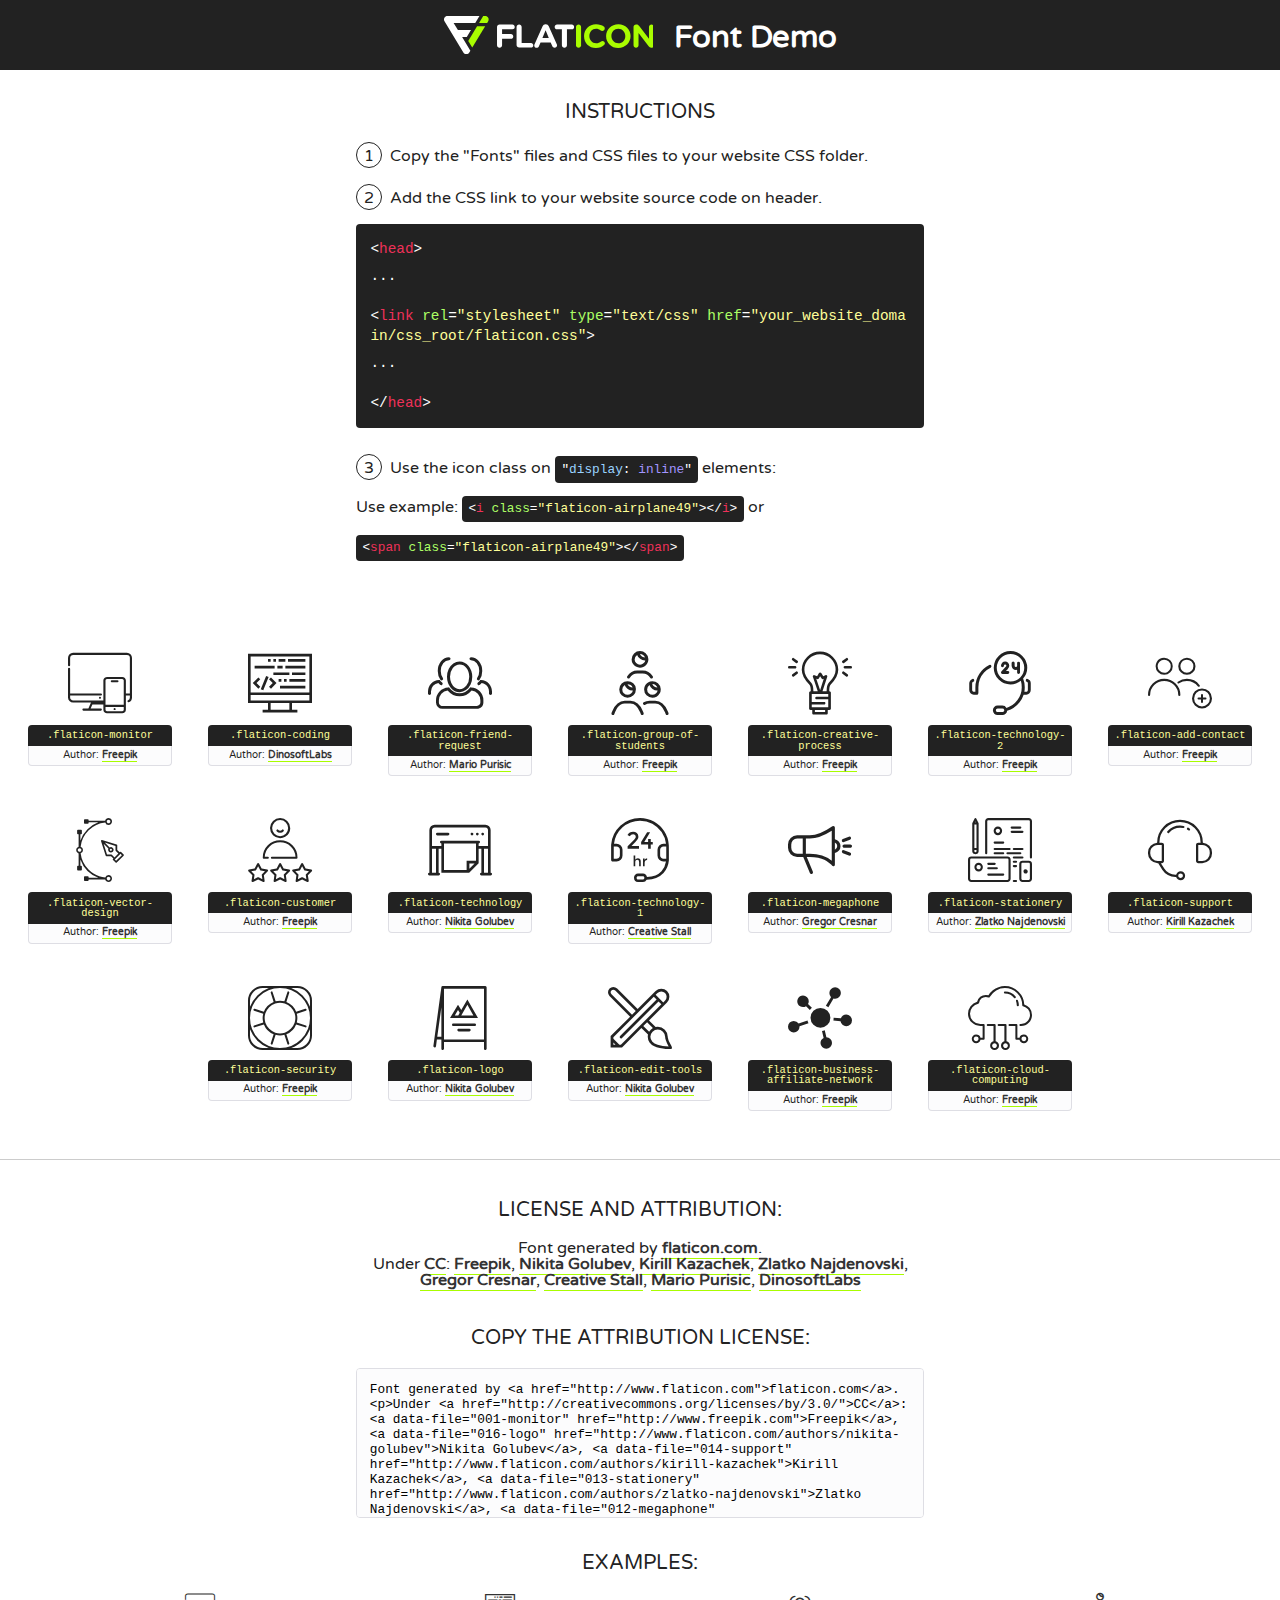
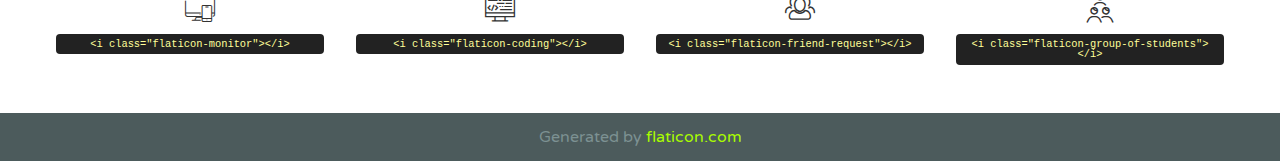
<file: fonts/flaticon.html>
<!DOCTYPE html>
<!--
  Flaticon icon font: Flaticon
  Creation date: 14/07/2017 22:32
-->
<html>
<!DOCTYPE html>
<html>

<head>
    <title>Flaticon WebFont</title>
    <link href="http://fonts.googleapis.com/css?family=Varela+Round" rel="stylesheet" type="text/css" />
    <link rel="stylesheet" type="text/css" href="flaticon.css">
    <meta charset="UTF-8">
    <style>
    html, body, div, span, applet, object, iframe,
    h1, h2, h3, h4, h5, h6, p, blockquote, pre,
    a, abbr, acronym, address, big, cite, code,
    del, dfn, em, img, ins, kbd, q, s, samp,
    small, strike, strong, sub, sup, tt, var,
    b, u, i, center,
    dl, dt, dd, ol, ul, li,
    fieldset, form, label, legend,
    table, caption, tbody, tfoot, thead, tr, th, td,
    article, aside, canvas, details, embed, 
    figure, figcaption, footer, header, hgroup, 
    menu, nav, output, ruby, section, summary,
    time, mark, audio, video {
        margin: 0;
        padding: 0;
        border: 0;
        font-size: 100%;
        font: inherit;
        vertical-align: baseline;
    }
    /* HTML5 display-role reset for older browsers */
    article, aside, details, figcaption, figure, 
    footer, header, hgroup, menu, nav, section {
        display: block;
    }
    body {
        line-height: 1;
    }
    ol, ul {
        list-style: none;
    }
    blockquote, q {
        quotes: none;
    }
    blockquote:before, blockquote:after,
    q:before, q:after {
        content: '';
        content: none;
    }
    table {
        border-collapse: collapse;
        border-spacing: 0;
    }
    body {
        font-family: 'Varela Round', Helvetica, Arial, sans-serif;
        font-size: 16px;
        color: #222;
    }
    a {
        color: #333;
        border-bottom: 1px solid #a9fd00;
        font-weight: bold;
        text-decoration: none;
    }
    * {
        -moz-box-sizing: border-box;
        -webkit-box-sizing: border-box;
        box-sizing: border-box;
        margin: 0;
        padding: 0;
    }
    [class^="flaticon-"]:before, [class*=" flaticon-"]:before, [class^="flaticon-"]:after, [class*=" flaticon-"]:after {
        font-family: Flaticon;
        font-size: 30px;
        font-style: normal;
        margin-left: 20px;
        color: #333;
    }
    .wrapper {
        max-width: 600px;
        margin: auto;
        padding: 0 1em;
    }
    .title {
        font-size: 1.25em;
        text-align: center;
        margin-bottom: 1em;
        text-transform: uppercase;
    }
    header {
        text-align: center;
        background-color: #222;
        color: #fff;
        padding: 1em;
    }
    header .logo {
        width: 210px;
        height: 38px;
        display: inline-block;
        vertical-align: middle;
        margin-right: 1em;
        border: none;
    }
    header strong {
        font-size: 1.95em;
        font-weight: bold;
        vertical-align: middle;
        margin-top: 5px;
        display: inline-block;
    }
    .demo {
        margin: 2em auto;
        line-height: 1.25em;
    }
    .demo ul li {
        margin-bottom: 1em;
    }
    .demo ul li .num {
        color: #222;
        border-radius: 20px;
        display: inline-block;
        width: 26px;
        padding: 3px;
        height: 26px;
        text-align: center;
        margin-right: 0.5em;
        border: 1px solid #222;
    }
    .demo ul li code {
        background-color: #222;
        border-radius: 4px;
        padding: 0.25em 0.5em;
        display: inline-block;
        color: #fff;
        font-family: Consolas,Monaco,Lucida Console,Liberation Mono,DejaVu Sans Mono,Bitstream Vera Sans Mono,Courier New, monospace;
        font-weight: lighter;
        margin-top: 1em;
        font-size: 0.8em;
        word-break: break-all;
    }
    .demo ul li code.big {
        padding: 1em;
        font-size: 0.9em;
    }
    .demo ul li code .red {
        color: #EF3159;
    }
    .demo ul li code .green {
        color: #ACFF65;
    }
    .demo ul li code .yellow {
        color: #FFFF99;
    }
    .demo ul li code .blue {
        color: #99D3FF;
    }
    .demo ul li code .purple {
        color: #A295FF;
    }
    .demo ul li code .dots {
        margin-top: 0.5em;
        display: block;
    }
    #glyphs {
        border-bottom: 1px solid #ccc;
        padding: 2em 0;
        text-align: center;
    }
    .glyph {
        display: inline-block;
        width: 9em;
        margin: 1em;
        text-align: center;
        vertical-align: top;
        background: #FFF;
    }
    .glyph .glyph-icon {
        padding: 10px;
        display: block;
        font-family:"Flaticon";
        font-size: 64px;
        line-height: 1;
    }
    .glyph .glyph-icon:before {
        font-size: 64px;
        color: #222;
        margin-left: 0;
    }
    .class-name {
        font-size: 0.65em;
        background-color: #222;
        color: #fff;
        border-radius: 4px 4px 0 0;
        padding: 0.5em;
        color: #FFFF99;
        font-family: Consolas,Monaco,Lucida Console,Liberation Mono,DejaVu Sans Mono,Bitstream Vera Sans Mono,Courier New, monospace;
    }
    .author-name {
        font-size: 0.6em;
        background-color: #fcfcfd;
        border: 1px solid #DEDEE4;
        border-top: 0;
        border-radius: 0 0 4px 4px;
        padding: 0.5em;
    }
    .class-name:last-child {
        font-size: 10px;
        color:#888;
    }
    .class-name:last-child a {
        font-size: 10px;
        color:#555;
    }
    .class-name:last-child a:hover {
        color:#a9fd00;
    }
    .glyph > input {
        display: block;
        width: 100px;
        margin: 5px auto;
        text-align: center;
        font-size: 12px;
        cursor: text;
    }
    .glyph > input.icon-input {
        font-family:"Flaticon";
        font-size: 16px;
        margin-bottom: 10px;
    }
    .attribution .title {
        margin-top: 2em;
    }
    .attribution textarea {
        background-color: #fcfcfd;
        padding: 1em;
        border: none;
        box-shadow: none;
        border: 1px solid #DEDEE4;
        border-radius: 4px;
        resize: none;
        width: 100%;
        height: 150px;
        font-size: 0.8em;
        font-family: Consolas,Monaco,Lucida Console,Liberation Mono,DejaVu Sans Mono,Bitstream Vera Sans Mono,Courier New, monospace;
        -webkit-appearance: none;
    }
    .iconsuse {
        margin: 2em auto;
        text-align: center;
        max-width: 1200px;
    }
    .iconsuse:after {
        content: '';
        display: table;
        clear: both;
    }
    .iconsuse .image {
        float: left;
        width: 25%;
        padding: 0 1em;
    }
    .iconsuse .image p {
        margin-bottom: 1em;
    }
    .iconsuse .image span {
        display: block;
        font-size: 0.65em;
        background-color: #222;
        color: #fff;
        border-radius: 4px;
        padding: 0.5em;
        color: #FFFF99;
        margin-top: 1em;
        font-family: Consolas,Monaco,Lucida Console,Liberation Mono,DejaVu Sans Mono,Bitstream Vera Sans Mono,Courier New, monospace;
    }
    #footer {
        text-align: center;
        background-color: #4C5B5C;
        color: #7c9192;
        padding: 1em;
    }
    #footer a {
        border: none;
        color: #a9fd00;
        font-weight: normal;
    }
    @media (max-width: 960px) {
        .iconsuse .image {
            width: 50%;
        }
    }
    @media (max-width: 560px) {
        .iconsuse .image {
            width: 100%;
        }
    }
    </style>
</head>

<body class="characters-off">

    <header>
        <a href="http://www.flaticon.com" target="_blank" class="logo">
            <svg version="1.1" xmlns="http://www.w3.org/2000/svg" xmlns:xlink="http://www.w3.org/1999/xlink" xmlns:a="http://ns.adobe.com/AdobeSVGViewerExtensions/3.0/" viewBox="0 0 560.875 102.036" enable-background="new 0 0 560.875 102.036" xml:space="preserve">
                <defs>
                </defs>
                <g>
                    <g class="letters">
                        <path fill="#ffffff" d="M141.596,29.675c0-3.777,2.985-6.767,6.764-6.767h34.438c3.426,0,6.15,2.728,6.15,6.15
                        c0,3.43-2.724,6.149-6.15,6.149h-27.674v13.091h23.719c3.429,0,6.151,2.724,6.151,6.15c0,3.43-2.723,6.149-6.151,6.149h-23.719
                        v17.574c0,3.773-2.986,6.761-6.764,6.761c-3.779,0-6.764-2.989-6.764-6.761V29.675z"></path>
                        <path fill="#ffffff" d="M193.844,29.149c0-3.781,2.985-6.767,6.764-6.767c3.776,0,6.763,2.985,6.763,6.767v42.957h25.039
                        c3.426,0,6.149,2.726,6.149,6.153c0,3.425-2.723,6.15-6.149,6.15h-31.802c-3.779,0-6.764-2.986-6.764-6.768V29.149z"></path>
                        <path fill="#ffffff" d="M241.891,75.71l21.438-48.407c1.492-3.341,4.215-5.357,7.906-5.357h0.792
                        c3.686,0,6.323,2.017,7.815,5.357l21.439,48.407c0.436,0.967,0.701,1.845,0.701,2.723c0,3.602-2.809,6.501-6.414,6.501
                        c-3.161,0-5.269-1.845-6.499-4.655l-4.132-9.661h-27.059l-4.301,10.102c-1.144,2.631-3.426,4.214-6.237,4.214
                        c-3.517,0-6.24-2.81-6.24-6.325C241.1,77.64,241.451,76.677,241.891,75.71z M279.932,58.666l-8.521-20.297l-8.526,20.297H279.932
                        z"></path>
                        <path fill="#ffffff" d="M314.864,35.387H301.86c-3.429,0-6.239-2.813-6.239-6.238c0-3.429,2.811-6.24,6.239-6.24h39.533
                        c3.426,0,6.237,2.811,6.237,6.24c0,3.425-2.811,6.238-6.237,6.238h-13.001v42.785c0,3.773-2.99,6.761-6.764,6.761
                        c-3.779,0-6.764-2.989-6.764-6.761V35.387z"></path>
                        <path fill="#A9FD00" d="M352.615,29.149c0-3.781,2.985-6.767,6.767-6.767c3.774,0,6.761,2.985,6.761,6.767v49.024
                        c0,3.773-2.987,6.761-6.761,6.761c-3.781,0-6.767-2.989-6.767-6.761V29.149z"></path>
                        <path fill="#A9FD00" d="M374.132,53.836v-0.179c0-17.481,13.178-31.801,32.065-31.801c9.22,0,15.459,2.458,20.557,6.238
                        c1.402,1.054,2.637,2.985,2.637,5.357c0,3.692-2.985,6.59-6.681,6.59c-1.845,0-3.071-0.702-4.044-1.319
                        c-3.776-2.813-7.729-4.393-12.562-4.393c-10.364,0-17.831,8.611-17.831,19.154v0.173c0,10.542,7.291,19.329,17.831,19.329
                        c5.715,0,9.492-1.756,13.359-4.834c1.049-0.874,2.458-1.491,4.039-1.491c3.429,0,6.325,2.813,6.325,6.236
                        c0,2.106-1.056,3.78-2.282,4.834c-5.539,4.834-12.036,7.733-21.878,7.733C387.572,85.464,374.132,71.493,374.132,53.836z"></path>
                        <path fill="#A9FD00" d="M433.009,53.836v-0.179c0-17.481,13.79-31.801,32.766-31.801c18.981,0,32.592,14.143,32.592,31.628v0.173
                        c0,17.483-13.785,31.807-32.769,31.807C446.625,85.464,433.009,71.32,433.009,53.836z M484.224,53.836v-0.179
                        c0-10.539-7.725-19.326-18.626-19.326c-10.893,0-18.449,8.611-18.449,19.154v0.173c0,10.542,7.73,19.329,18.626,19.329
                        C476.676,72.986,484.224,64.378,484.224,53.836z"></path>
                        <path fill="#A9FD00" d="M506.233,29.321c0-3.774,2.99-6.763,6.767-6.763h1.401c3.252,0,5.183,1.583,7.029,3.953l26.093,34.265
                        V29.059c0-3.692,2.99-6.677,6.681-6.677c3.683,0,6.671,2.985,6.671,6.677v48.934c0,3.78-2.987,6.765-6.764,6.765h-0.436
                        c-3.257,0-5.188-1.581-7.034-3.953l-27.056-35.492v32.944c0,3.687-2.985,6.676-6.678,6.676c-3.683,0-6.673-2.989-6.673-6.676
                        V29.321z"></path>
                    </g>
                    <g class="insignia">
                        <path fill="#ffffff" d="M48.372,56.137h12.517l11.156-18.537H37.186L25.688,18.539h57.825L94.668,0H9.271
                        C5.925,0,2.842,1.801,1.198,4.716c-1.644,2.907-1.593,6.482,0.134,9.343l50.38,83.501c1.678,2.781,4.689,4.476,7.938,4.476
                        c3.246,0,6.257-1.695,7.935-4.476l2.898-4.804L48.372,56.137z"></path>
                        <g class="i">
                            <path fill="#A9FD00" d="M93.575,18.539h0.031v0.004l21.652,0.004l2.705-4.488c1.727-2.861,1.778-6.436,0.133-9.343
                            C116.454,1.801,113.371,0,110.026,0h-5.294L93.575,18.539z"></path>
                            <polygon fill="#A9FD00" points="88.291,27.356 64.725,66.486 75.519,84.404 109.942,27.356"></polygon>
                        </g>
                    </g>
                </g>
            </svg>
        </a>
        <strong>Font Demo</strong>
    </header>


    <section class="demo wrapper">

        <p class="title">Instructions</p>

        <ul>
            <li>
                <span class="num">1</span>Copy the "Fonts" files and CSS files to your website CSS folder.
            </li>
            <li>
                <span class="num">2</span>Add the CSS link to your website source code on header.
                <code class="big">
                    &lt;<span class="red">head</span>&gt;
                    <br/><span class="dots">...</span>
                    <br/>&lt;<span class="red">link</span> <span class="green">rel</span>=<span class="yellow">"stylesheet"</span> <span class="green">type</span>=<span class="yellow">"text/css"</span> <span class="green">href</span>=<span class="yellow">"your_website_domain/css_root/flaticon.css"</span>&gt;
                    <br/><span class="dots">...</span>
                    <br/>&lt;/<span class="red">head</span>&gt;
                </code>
            </li>

            <li>
                <p>
                    <span class="num">3</span>Use the icon class on <code>"<span class="blue">display</span>:<span class="purple"> inline</span>"</code> elements:
                    <br />
                    Use example: <code>&lt;<span class="red">i</span> <span class="green">class</span>=<span class="yellow">&quot;flaticon-airplane49&quot;</span>&gt;&lt;/<span class="red">i</span>&gt;</code> or <code>&lt;<span class="red">span</span> <span class="green">class</span>=<span class="yellow">&quot;flaticon-airplane49&quot;</span>&gt;&lt;/<span class="red">span</span>&gt;</code>
            </li>
        </ul>

    </section>




   <section id="glyphs">          
    
      
        <div class="glyph"><div class="glyph-icon flaticon-monitor"></div>
            <div class="class-name">.flaticon-monitor</div>
            <div class="author-name">Author: <a data-file="001-monitor" href="http://www.freepik.com">Freepik</a> </div> 
        </div>        
        
        <div class="glyph"><div class="glyph-icon flaticon-coding"></div>
            <div class="class-name">.flaticon-coding</div>
            <div class="author-name">Author: <a data-file="002-coding" href="http://www.flaticon.com/authors/dinosoftlabs">DinosoftLabs</a> </div> 
        </div>        
        
        <div class="glyph"><div class="glyph-icon flaticon-friend-request"></div>
            <div class="class-name">.flaticon-friend-request</div>
            <div class="author-name">Author: <a data-file="003-friend-request" href="http://www.flaticon.com/authors/mario-purisic">Mario Purisic</a> </div> 
        </div>        
        
        <div class="glyph"><div class="glyph-icon flaticon-group-of-students"></div>
            <div class="class-name">.flaticon-group-of-students</div>
            <div class="author-name">Author: <a data-file="004-group-of-students" href="http://www.freepik.com">Freepik</a> </div> 
        </div>        
        
        <div class="glyph"><div class="glyph-icon flaticon-creative-process"></div>
            <div class="class-name">.flaticon-creative-process</div>
            <div class="author-name">Author: <a data-file="005-creative-process" href="http://www.freepik.com">Freepik</a> </div> 
        </div>        
        
        <div class="glyph"><div class="glyph-icon flaticon-technology-2"></div>
            <div class="class-name">.flaticon-technology-2</div>
            <div class="author-name">Author: <a data-file="006-technology-2" href="http://www.freepik.com">Freepik</a> </div> 
        </div>        
        
        <div class="glyph"><div class="glyph-icon flaticon-add-contact"></div>
            <div class="class-name">.flaticon-add-contact</div>
            <div class="author-name">Author: <a data-file="007-add-contact" href="http://www.freepik.com">Freepik</a> </div> 
        </div>        
        
        <div class="glyph"><div class="glyph-icon flaticon-vector-design"></div>
            <div class="class-name">.flaticon-vector-design</div>
            <div class="author-name">Author: <a data-file="008-vector-design" href="http://www.freepik.com">Freepik</a> </div> 
        </div>        
        
        <div class="glyph"><div class="glyph-icon flaticon-customer"></div>
            <div class="class-name">.flaticon-customer</div>
            <div class="author-name">Author: <a data-file="009-customer" href="http://www.freepik.com">Freepik</a> </div> 
        </div>        
        
        <div class="glyph"><div class="glyph-icon flaticon-technology"></div>
            <div class="class-name">.flaticon-technology</div>
            <div class="author-name">Author: <a data-file="010-technology" href="http://www.flaticon.com/authors/nikita-golubev">Nikita Golubev</a> </div> 
        </div>        
        
        <div class="glyph"><div class="glyph-icon flaticon-technology-1"></div>
            <div class="class-name">.flaticon-technology-1</div>
            <div class="author-name">Author: <a data-file="011-technology-1" href="http://www.flaticon.com/authors/creative-stall">Creative Stall</a> </div> 
        </div>        
        
        <div class="glyph"><div class="glyph-icon flaticon-megaphone"></div>
            <div class="class-name">.flaticon-megaphone</div>
            <div class="author-name">Author: <a data-file="012-megaphone" href="http://www.flaticon.com/authors/gregor-cresnar">Gregor Cresnar</a> </div> 
        </div>        
        
        <div class="glyph"><div class="glyph-icon flaticon-stationery"></div>
            <div class="class-name">.flaticon-stationery</div>
            <div class="author-name">Author: <a data-file="013-stationery" href="http://www.flaticon.com/authors/zlatko-najdenovski">Zlatko Najdenovski</a> </div> 
        </div>        
        
        <div class="glyph"><div class="glyph-icon flaticon-support"></div>
            <div class="class-name">.flaticon-support</div>
            <div class="author-name">Author: <a data-file="014-support" href="http://www.flaticon.com/authors/kirill-kazachek">Kirill Kazachek</a> </div> 
        </div>        
        
        <div class="glyph"><div class="glyph-icon flaticon-security"></div>
            <div class="class-name">.flaticon-security</div>
            <div class="author-name">Author: <a data-file="015-security" href="http://www.freepik.com">Freepik</a> </div> 
        </div>        
        
        <div class="glyph"><div class="glyph-icon flaticon-logo"></div>
            <div class="class-name">.flaticon-logo</div>
            <div class="author-name">Author: <a data-file="016-logo" href="http://www.flaticon.com/authors/nikita-golubev">Nikita Golubev</a> </div> 
        </div>        
        
        <div class="glyph"><div class="glyph-icon flaticon-edit-tools"></div>
            <div class="class-name">.flaticon-edit-tools</div>
            <div class="author-name">Author: <a data-file="017-edit-tools" href="http://www.flaticon.com/authors/nikita-golubev">Nikita Golubev</a> </div> 
        </div>        
        
        <div class="glyph"><div class="glyph-icon flaticon-business-affiliate-network"></div>
            <div class="class-name">.flaticon-business-affiliate-network</div>
            <div class="author-name">Author: <a data-file="018-business-affiliate-network" href="http://www.freepik.com">Freepik</a> </div> 
        </div>        
        
        <div class="glyph"><div class="glyph-icon flaticon-cloud-computing"></div>
            <div class="class-name">.flaticon-cloud-computing</div>
            <div class="author-name">Author: <a data-file="019-cloud-computing" href="http://www.freepik.com">Freepik</a> </div> 
        </div>        
        

    </section>



    <section class="attribution wrapper"   style="text-align:center;">

      <div class="title">License and attribution:</div><div class="attrDiv">Font generated by <a href="http://www.flaticon.com">flaticon.com</a>. <div><p>Under <a href="http://creativecommons.org/licenses/by/3.0/">CC</a>: <a data-file="001-monitor" href="http://www.freepik.com">Freepik</a>, <a data-file="016-logo" href="http://www.flaticon.com/authors/nikita-golubev">Nikita Golubev</a>, <a data-file="014-support" href="http://www.flaticon.com/authors/kirill-kazachek">Kirill Kazachek</a>, <a data-file="013-stationery" href="http://www.flaticon.com/authors/zlatko-najdenovski">Zlatko Najdenovski</a>, <a data-file="012-megaphone" href="http://www.flaticon.com/authors/gregor-cresnar">Gregor Cresnar</a>, <a data-file="011-technology-1" href="http://www.flaticon.com/authors/creative-stall">Creative Stall</a>, <a data-file="003-friend-request" href="http://www.flaticon.com/authors/mario-purisic">Mario Purisic</a>, <a data-file="002-coding" href="http://www.flaticon.com/authors/dinosoftlabs">DinosoftLabs</a></p>  </div>
      </div>
      <div class="title">Copy the Attribution License:</div>

    <textarea onclick="this.focus();this.select();">Font generated by &lt;a href=&quot;http://www.flaticon.com&quot;&gt;flaticon.com&lt;/a&gt;. <p>Under <a href="http://creativecommons.org/licenses/by/3.0/">CC</a>: <a data-file="001-monitor" href="http://www.freepik.com">Freepik</a>, <a data-file="016-logo" href="http://www.flaticon.com/authors/nikita-golubev">Nikita Golubev</a>, <a data-file="014-support" href="http://www.flaticon.com/authors/kirill-kazachek">Kirill Kazachek</a>, <a data-file="013-stationery" href="http://www.flaticon.com/authors/zlatko-najdenovski">Zlatko Najdenovski</a>, <a data-file="012-megaphone" href="http://www.flaticon.com/authors/gregor-cresnar">Gregor Cresnar</a>, <a data-file="011-technology-1" href="http://www.flaticon.com/authors/creative-stall">Creative Stall</a>, <a data-file="003-friend-request" href="http://www.flaticon.com/authors/mario-purisic">Mario Purisic</a>, <a data-file="002-coding" href="http://www.flaticon.com/authors/dinosoftlabs">DinosoftLabs</a></p>  
     </textarea>

    </section>

    <section class="iconsuse">

          <div class="title">Examples:</div>            
             
            <div class="image">
                <p>
                    <i class="glyph-icon flaticon-monitor"></i> 
                    <span>&lt;i class=&quot;flaticon-monitor&quot;&gt;&lt;/i&gt;</span>
                </p>
            </div>
            
            <div class="image">
                <p>
                    <i class="glyph-icon flaticon-coding"></i> 
                    <span>&lt;i class=&quot;flaticon-coding&quot;&gt;&lt;/i&gt;</span>
                </p>
            </div>
            
            <div class="image">
                <p>
                    <i class="glyph-icon flaticon-friend-request"></i> 
                    <span>&lt;i class=&quot;flaticon-friend-request&quot;&gt;&lt;/i&gt;</span>
                </p>
            </div>
            
            <div class="image">
                <p>
                    <i class="glyph-icon flaticon-group-of-students"></i> 
                    <span>&lt;i class=&quot;flaticon-group-of-students&quot;&gt;&lt;/i&gt;</span>
                </p>
            </div>
                       
        </div>
                            
    </section>

<div id="footer">
    <div>Generated by <a href="http://www.flaticon.com">flaticon.com</a>
    </div>
</div>



</body>
</html>
</file>
<file: fonts/flaticon.css>
/*
  	Flaticon icon font: Flaticon
  	Creation date: 14/07/2017 22:32
  	*/

@font-face {
  font-family: "Flaticon";
  src: url("./Flaticon.eot");
  src: url("./Flaticon.eot?#iefix") format("embedded-opentype"),
       url("./Flaticon.woff") format("woff"),
       url("./Flaticon.ttf") format("truetype"),
       url("./Flaticon.svg#Flaticon") format("svg");
  font-weight: normal;
  font-style: normal;
}

@media screen and (-webkit-min-device-pixel-ratio:0) {
  @font-face {
    font-family: "Flaticon";
    src: url("./Flaticon.svg#Flaticon") format("svg");
  }
}

[class^="flaticon-"]:before, [class*=" flaticon-"]:before,
[class^="flaticon-"]:after, [class*=" flaticon-"]:after {   
  font-family: Flaticon;
        font-size: 20px;
font-style: normal;
margin-left: 20px;
}

.flaticon-monitor:before { content: "\f100"; }
.flaticon-coding:before { content: "\f101"; }
.flaticon-friend-request:before { content: "\f102"; }
.flaticon-group-of-students:before { content: "\f103"; }
.flaticon-creative-process:before { content: "\f104"; }
.flaticon-technology-2:before { content: "\f105"; }
.flaticon-add-contact:before { content: "\f106"; }
.flaticon-vector-design:before { content: "\f107"; }
.flaticon-customer:before { content: "\f108"; }
.flaticon-technology:before { content: "\f109"; }
.flaticon-technology-1:before { content: "\f10a"; }
.flaticon-megaphone:before { content: "\f10b"; }
.flaticon-stationery:before { content: "\f10c"; }
.flaticon-support:before { content: "\f10d"; }
.flaticon-security:before { content: "\f10e"; }
.flaticon-logo:before { content: "\f10f"; }
.flaticon-edit-tools:before { content: "\f110"; }
.flaticon-business-affiliate-network:before { content: "\f111"; }
.flaticon-cloud-computing:before { content: "\f112"; }
</file>
